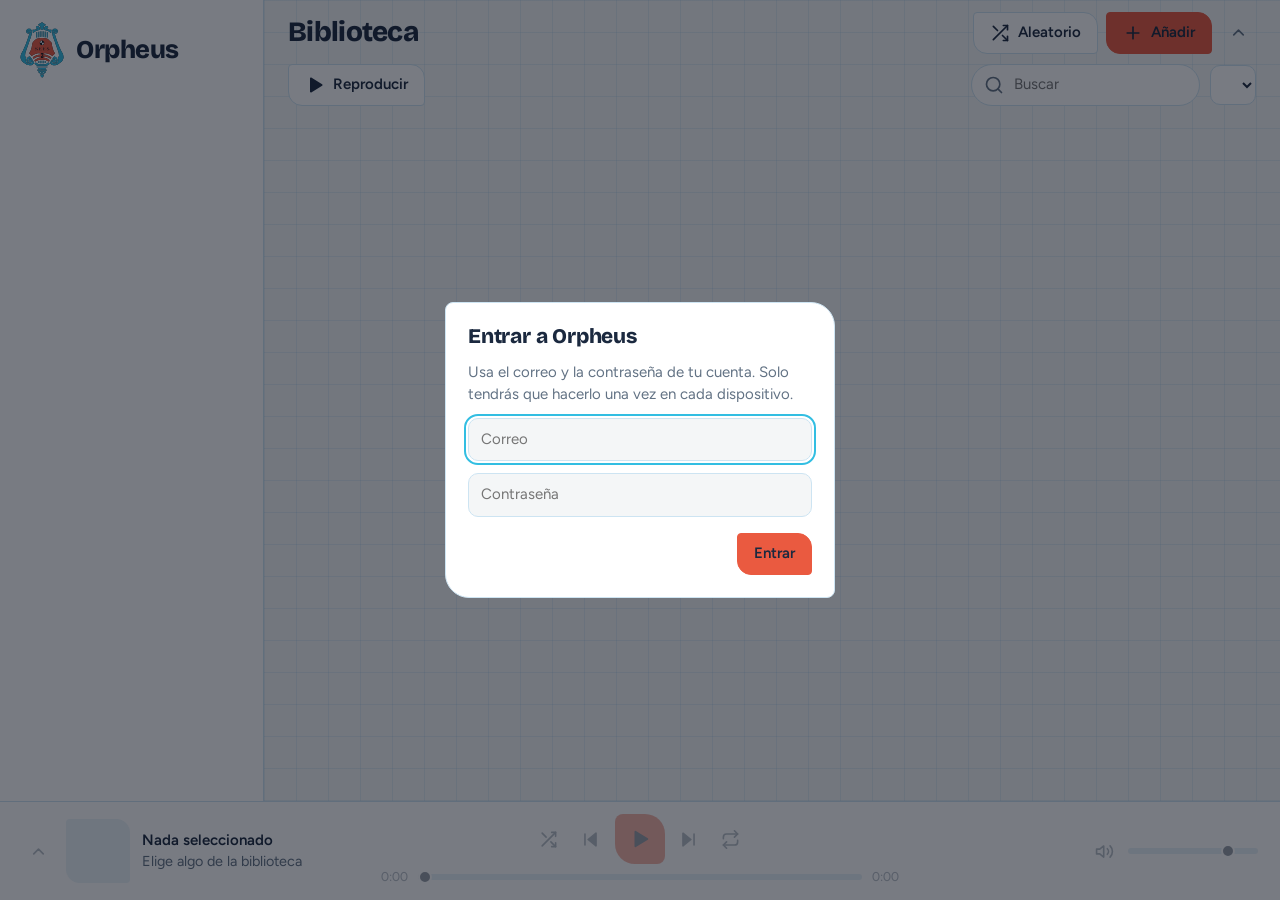
<file: index.html>
<!DOCTYPE html>
<html lang="es">
<head>
<meta charset="utf-8">
<title>Orpheus</title>
<meta name="viewport" content="width=device-width, initial-scale=1, viewport-fit=cover">
<meta name="description" content="Orpheus: tu música, en cualquier dispositivo">
<link rel="icon" href="assets/logo.svg" type="image/svg+xml">
<link rel="preconnect" href="https://fonts.googleapis.com">
<link rel="preconnect" href="https://fonts.gstatic.com" crossorigin>
<link href="https://fonts.googleapis.com/css2?family=Bricolage+Grotesque:opsz,wght@12..96,500;12..96,800&family=Figtree:wght@400;500;600&display=swap" rel="stylesheet">
<link rel="stylesheet" href="css/style.css?v=5">
</head>

<body>

<!-- Iconos (sprite). Para añadir uno: copia un <symbol> y úsalo con <use href="#i-nombre"/> -->
<svg width="0" height="0" style="position:absolute" aria-hidden="true">
  <symbol id="i-play" viewBox="0 0 24 24"><polygon points="7 4 20 12 7 20 7 4"/></symbol>
  <symbol id="i-pause" viewBox="0 0 24 24"><rect x="6" y="4" width="4" height="16"/><rect x="14" y="4" width="4" height="16"/></symbol>
  <symbol id="i-prev" viewBox="0 0 24 24"><polygon points="19 20 9 12 19 4 19 20"/><line x1="5" y1="19" x2="5" y2="5"/></symbol>
  <symbol id="i-next" viewBox="0 0 24 24"><polygon points="5 4 15 12 5 20 5 4"/><line x1="19" y1="5" x2="19" y2="19"/></symbol>
  <symbol id="i-shuffle" viewBox="0 0 24 24"><polyline points="16 3 21 3 21 8"/><line x1="4" y1="20" x2="21" y2="3"/><polyline points="21 16 21 21 16 21"/><line x1="15" y1="15" x2="21" y2="21"/><line x1="4" y1="4" x2="9" y2="9"/></symbol>
  <symbol id="i-repeat" viewBox="0 0 24 24"><polyline points="17 1 21 5 17 9"/><path d="M3 11V9a4 4 0 0 1 4-4h14"/><polyline points="7 23 3 19 7 15"/><path d="M21 13v2a4 4 0 0 1-4 4H3"/></symbol>
  <symbol id="i-heart" viewBox="0 0 24 24"><path d="M20.84 4.61a5.5 5.5 0 0 0-7.78 0L12 5.67l-1.06-1.06a5.5 5.5 0 0 0-7.78 7.78l1.06 1.06L12 21.23l7.78-7.78 1.06-1.06a5.5 5.5 0 0 0 0-7.78z"/></symbol>
  <symbol id="i-more" viewBox="0 0 24 24"><circle cx="12" cy="5" r="1.5"/><circle cx="12" cy="12" r="1.5"/><circle cx="12" cy="19" r="1.5"/></symbol>
  <symbol id="i-plus" viewBox="0 0 24 24"><line x1="12" y1="5" x2="12" y2="19"/><line x1="5" y1="12" x2="19" y2="12"/></symbol>
  <symbol id="i-search" viewBox="0 0 24 24"><circle cx="11" cy="11" r="8"/><line x1="21" y1="21" x2="16.65" y2="16.65"/></symbol>
  <symbol id="i-vol" viewBox="0 0 24 24"><polygon points="11 5 6 9 2 9 2 15 6 15 11 19 11 5"/><path d="M15.54 8.46a5 5 0 0 1 0 7.07"/><path d="M19.07 4.93a10 10 0 0 1 0 14.14"/></symbol>
  <symbol id="i-mute" viewBox="0 0 24 24"><polygon points="11 5 6 9 2 9 2 15 6 15 11 19 11 5"/><line x1="23" y1="9" x2="17" y2="15"/><line x1="17" y1="9" x2="23" y2="15"/></symbol>
  <symbol id="i-grid" viewBox="0 0 24 24"><rect x="3" y="3" width="7" height="7"/><rect x="14" y="3" width="7" height="7"/><rect x="14" y="14" width="7" height="7"/><rect x="3" y="14" width="7" height="7"/></symbol>
  <symbol id="i-list" viewBox="0 0 24 24"><line x1="8" y1="6" x2="21" y2="6"/><line x1="8" y1="12" x2="21" y2="12"/><line x1="8" y1="18" x2="21" y2="18"/><line x1="3" y1="6" x2="3.01" y2="6"/><line x1="3" y1="12" x2="3.01" y2="12"/><line x1="3" y1="18" x2="3.01" y2="18"/></symbol>
  <symbol id="i-logout" viewBox="0 0 24 24"><path d="M9 21H5a2 2 0 0 1-2-2V5a2 2 0 0 1 2-2h4"/><polyline points="16 17 21 12 16 7"/><line x1="21" y1="12" x2="9" y2="12"/></symbol>
  <symbol id="i-chev" viewBox="0 0 24 24"><polyline points="6 9 12 15 18 9"/></symbol>
  <symbol id="i-disc" viewBox="0 0 24 24"><circle cx="12" cy="12" r="10"/><circle cx="12" cy="12" r="3"/></symbol>
  <symbol id="i-x" viewBox="0 0 24 24"><line x1="18" y1="6" x2="6" y2="18"/><line x1="6" y1="6" x2="18" y2="18"/></symbol>
  <symbol id="i-grip" viewBox="0 0 24 24"><circle cx="9" cy="6" r="1.5"/><circle cx="15" cy="6" r="1.5"/><circle cx="9" cy="12" r="1.5"/><circle cx="15" cy="12" r="1.5"/><circle cx="9" cy="18" r="1.5"/><circle cx="15" cy="18" r="1.5"/></symbol>
  <symbol id="i-feather" viewBox="0 0 24 24"><path d="M20.24 12.24a6 6 0 0 0-8.49-8.49L5 10.5V19h8.5z"/><line x1="16" y1="8" x2="2" y2="22"/><line x1="17.5" y1="15" x2="9" y2="15"/></symbol>
</svg>

<div class="app" id="app">

  <!-- ============ BARRA LATERAL ============ -->
  <aside class="side">
    <a class="brand" href="./" aria-label="Orpheus">
      <img class="brand-logo" src="assets/logo.svg" alt="" width="44" height="56">
      <span class="wordmark">Orpheus</span>
    </a>
    <nav class="nav" id="nav" aria-label="Secciones"></nav>
  </aside>

  <!-- ============ CONTENIDO ============ -->
  <main class="main">
    <header class="head" id="head">
      <div class="head-top">
        <div class="head-title">
          <h1 id="viewTitle">Biblioteca</h1>
          <p class="sub" id="viewSub"></p>
        </div>
        <div class="head-actions">
          <button class="btn" id="playShuffle" type="button" title="Reproducir un elemento al azar de la biblioteca"><svg class="i"><use href="#i-shuffle"/></svg><span class="lbl">Aleatorio</span></button>
          <button class="btn primary" id="addBtn" type="button" title="Añadir archivos"><svg class="i"><use href="#i-plus"/></svg><span class="lbl">Añadir</span></button>
          <button class="icon-btn" id="headToggle" type="button" aria-label="Ocultar herramientas" aria-expanded="true"><svg class="i"><use href="#i-chev"/></svg></button>
        </div>
      </div>
      <div class="tools" id="tools">
        <button class="btn" id="playAll" type="button"><svg class="i" style="fill:currentColor"><use href="#i-play"/></svg>Reproducir</button>
        <span id="viewActions"></span>
        <span class="spacer"></span>
        <label class="search"><svg class="i"><use href="#i-search"/></svg><input id="search" type="search" placeholder="Buscar" aria-label="Buscar" autocomplete="off"></label>
        <select id="sort" aria-label="Ordenar"></select>
      </div>
    </header>
    <div class="rows" id="rows" role="list"></div>
  </main>

  <!-- ============ BARRA INFERIOR ============ -->
  <footer class="player idle" id="player">
    <div class="now">
      <button class="icon-btn expand-btn" id="expandBtn" type="button" aria-label="Abrir cola de reproducción" aria-expanded="false"><svg class="i"><use href="#i-chev"/></svg></button>
      <div class="np-cover" id="npCover"></div>
      <div class="np-text">
        <div class="np-t" id="npTitle">Nada seleccionado</div>
        <div class="np-a" id="npArtist">Elige algo de la biblioteca</div>
      </div>
    </div>
    <div class="ctrl">
      <div class="btns">
        <button class="icon-btn" id="shuffleBtn" type="button" aria-label="Aleatorio" aria-pressed="false"><svg class="i"><use href="#i-shuffle"/></svg></button>
        <button class="icon-btn" id="prevBtn" type="button" aria-label="Anterior"><svg class="i" style="fill:currentColor"><use href="#i-prev"/></svg></button>
        <button class="play-btn" id="playBtn" type="button" aria-label="Reproducir"><svg class="i"><use href="#i-play"/></svg></button>
        <button class="icon-btn" id="nextBtn" type="button" aria-label="Siguiente"><svg class="i" style="fill:currentColor"><use href="#i-next"/></svg></button>
        <button class="icon-btn" id="repeatBtn" type="button" aria-label="Repetir: desactivado" aria-pressed="false"><svg class="i"><use href="#i-repeat"/></svg><span class="badge" hidden>1</span></button>
      </div>
      <div class="seekrow">
        <span id="tCur">0:00</span>
        <input type="range" id="seek" min="0" max="1000" step="1" value="0" aria-label="Posición">
        <span id="tDur">0:00</span>
      </div>
    </div>
    <div class="vol">
      <button class="icon-btn" id="muteBtn" type="button" aria-label="Silenciar"><svg class="i"><use href="#i-vol"/></svg></button>
      <input type="range" id="volume" min="0" max="1" step="0.01" value="0.8" aria-label="Volumen">
    </div>
    <section class="queue" id="queue" hidden aria-label="Cola de reproducción">
      <div class="q-head"><b>Cola</b><span id="qInfo"></span></div>
      <div class="q-scroll" id="qScroll"><div class="q-list" id="qList" role="list"></div></div>
    </section>
  </footer>
</div>

<div class="menu" id="menu" hidden role="menu"></div>

<dialog id="dlg">
  <div class="dlg-body">
    <h2 id="dlgTitle"></h2>
    <p id="dlgText" hidden></p>
    <input id="dlgInput" type="text" maxlength="60" hidden>
    <div class="dlg-actions">
      <button class="btn ghost" id="dlgCancel" type="button">Cancelar</button>
      <button class="btn primary" id="dlgOk" type="button">Aceptar</button>
    </div>
  </div>
</dialog>

<dialog id="login">
  <form class="dlg-body" id="loginForm">
    <h2>Entrar a Orpheus</h2>
    <p>Usa el correo y la contraseña de tu cuenta. Solo tendrás que hacerlo una vez en cada dispositivo.</p>
    <input id="loginEmail" type="email" name="email" autocomplete="username" placeholder="Correo" required>
    <input id="loginPass" type="password" name="password" autocomplete="current-password" placeholder="Contraseña" required>
    <p class="err" id="loginErr" role="alert" hidden></p>
    <div class="dlg-actions"><button class="btn primary" id="loginOk" type="submit">Entrar</button></div>
  </form>
</dialog>

<dialog id="editDlg">
  <form class="dlg-body" id="editForm">
    <h2>Editar información</h2>
    <label class="fld"><span>Título</span><input id="edTitle" type="text" maxlength="200" required autocomplete="off"></label>
    <label class="fld"><span>Autor</span><input id="edArtist" type="text" maxlength="200" list="dlArtists" autocomplete="off"></label>
    <label class="fld"><span>Álbum</span><input id="edAlbum" type="text" maxlength="200" list="dlAlbums" autocomplete="off"></label>
    <label class="fld"><span>Nº de pista (para ordenar el álbum)</span><input id="edTrack" type="number" min="1" max="999" inputmode="numeric"></label>
    <datalist id="dlArtists"></datalist><datalist id="dlAlbums"></datalist>
    <div class="dlg-actions">
      <button class="btn ghost" id="edCancel" type="button">Cancelar</button>
      <button class="btn primary" type="submit">Guardar</button>
    </div>
  </form>
</dialog>

<div class="toast" id="toast" role="status" aria-live="polite" hidden></div>
<div class="drop" id="drop" hidden>Suelta los archivos para añadirlos</div>
<input type="file" id="fileInput" accept=".mp3,audio/*" multiple hidden>

<script src="js/app.js?v=5"></script>
</body>
</html>
</file>
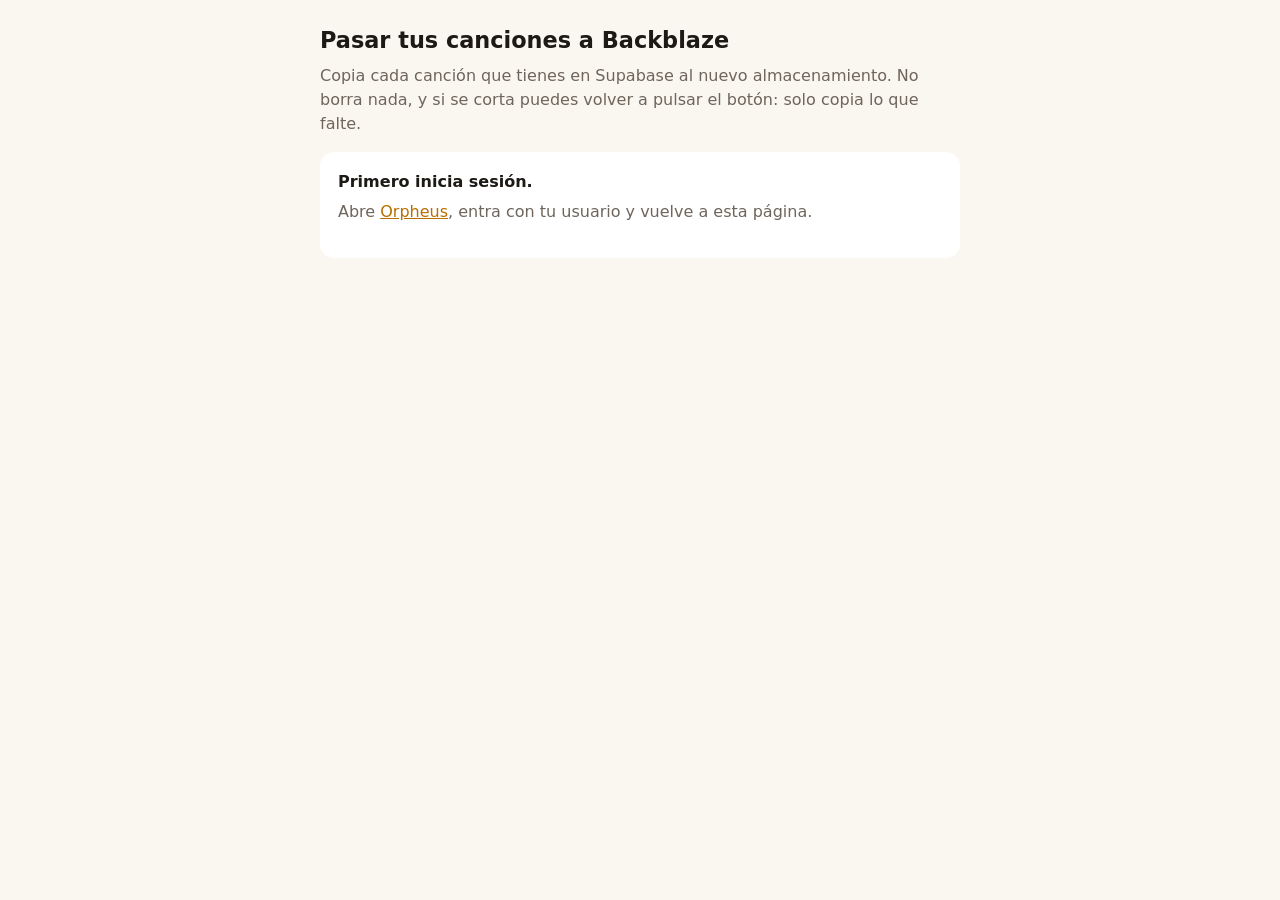
<file: migrar.html>
<!DOCTYPE html>
<html lang="es">
<head>
<meta charset="utf-8">
<title>Orpheus · Pasar canciones a Backblaze</title>
<meta name="viewport" content="width=device-width, initial-scale=1">
<style>
  :root { color-scheme: light dark; --bg:#14110f; --fg:#f3ece4; --mut:#a89e92; --card:#1f1b18; --acc:#e8a33d; --ok:#6bc28a; --bad:#f06a5a; }
  @media (prefers-color-scheme: light) { :root { --bg:#faf6f0; --fg:#1d1915; --mut:#6e655b; --card:#fff; --acc:#b86e00; --ok:#1f8a4c; --bad:#c0392b; } }
  * { box-sizing: border-box; }
  body { margin:0; font:16px/1.5 system-ui,-apple-system,"Segoe UI",sans-serif; background:var(--bg); color:var(--fg); padding:24px 16px; }
  main { max-width:640px; margin:0 auto; }
  h1 { font-size:1.4rem; margin:0 0 4px; }
  p { color:var(--mut); margin:6px 0 16px; }
  .card { background:var(--card); border-radius:14px; padding:18px; margin:14px 0; }
  button { font:inherit; font-weight:600; border:0; border-radius:10px; padding:11px 18px; background:var(--acc); color:#1b1206; cursor:pointer; }
  button:disabled { opacity:.5; cursor:default; }
  .bar { height:10px; background:rgba(128,128,128,.25); border-radius:99px; overflow:hidden; margin:12px 0 6px; }
  .bar > i { display:block; height:100%; width:0; background:var(--acc); transition:width .2s; }
  .nums { display:flex; gap:16px; flex-wrap:wrap; font-size:.95rem; }
  .nums b { font-variant-numeric:tabular-nums; }
  .ok { color:var(--ok); } .bad { color:var(--bad); }
  #cur { color:var(--mut); font-size:.9rem; min-height:1.4em; word-break:break-all; }
  #errs { font-size:.85rem; color:var(--bad); max-height:220px; overflow:auto; white-space:pre-wrap; margin-top:10px; }
  a { color:var(--acc); }
</style>
</head>
<body>
<main>
  <h1>Pasar tus canciones a Backblaze</h1>
  <p>Copia cada canción que tienes en Supabase al nuevo almacenamiento. No borra nada, y si se corta puedes volver a pulsar el botón: solo copia lo que falte.</p>

  <div class="card" id="noSession" hidden>
    <b>Primero inicia sesión.</b>
    <p>Abre <a href="./">Orpheus</a>, entra con tu usuario y vuelve a esta página.</p>
  </div>

  <div class="card" id="panel" hidden>
    <button id="go" type="button">Empezar a copiar</button>
    <div class="bar"><i id="fill"></i></div>
    <div class="nums">
      <span>Canciones: <b id="nTotal">–</b></span>
      <span class="ok">Copiadas: <b id="nCopied">0</b></span>
      <span>Ya estaban: <b id="nSkipped">0</b></span>
      <span class="bad">Con error: <b id="nFailed">0</b></span>
    </div>
    <div id="cur"></div>
    <div id="errs" hidden></div>
    <p id="done" class="ok" hidden></p>
  </div>
</main>

<script>
/* ===== Ajustes (los mismos que usa la página) ===== */
const SUPABASE_URL = 'https://phhlkybgxezcymixajnj.supabase.co';
const SUPABASE_KEY = 'sb_publishable_mir-9ntK2ZBXFsgbuqvGqA_eyyTCeGv';
const WORKER = 'https://orpheus-audio.frozxd162.workers.dev';
const OLD_BUCKET = 'songs';
const SKEY = 'orpheus-session';

const $ = id => document.getElementById(id);
const enc = encodeURIComponent;
let session = null;
try { session = JSON.parse(localStorage.getItem(SKEY)); } catch (e) {}

async function token() {
  if (!session) throw new Error('Sin sesión: abre Orpheus e inicia sesión');
  if (session.expires_at - 90 < Date.now() / 1000) {
    const r = await fetch(`${SUPABASE_URL}/auth/v1/token?grant_type=refresh_token`, {
      method: 'POST', headers: { apikey: SUPABASE_KEY, 'Content-Type': 'application/json' },
      body: JSON.stringify({ refresh_token: session.refresh_token }),
    });
    const j = await r.json().catch(() => ({}));
    if (!r.ok) throw new Error('La sesión caducó: abre Orpheus, inicia sesión y vuelve aquí');
    session = { access_token: j.access_token, refresh_token: j.refresh_token, expires_at: j.expires_at || Math.floor(Date.now() / 1000) + (j.expires_in || 3600), user_id: j.user.id, email: j.user.email };
    localStorage.setItem(SKEY, JSON.stringify(session));   // se comparte con la página para que ambas sigan con la sesión vigente
  }
  return session.access_token;
}

async function listIds() {
  const out = [];
  for (let off = 0; ; off += 1000) {
    const r = await fetch(`${SUPABASE_URL}/rest/v1/orpheus_data?select=id,data&store=eq.items&order=id&limit=1000&offset=${off}`, {
      headers: { apikey: SUPABASE_KEY, Authorization: 'Bearer ' + await token() },
    });
    if (!r.ok) throw new Error('No se pudo leer la lista de canciones (' + r.status + ')');
    const rows = await r.json();
    out.push(...rows);
    if (rows.length < 1000) break;
  }
  return out;
}
async function existsInB2(id) {
  const r = await fetch(`${WORKER}/f/${enc(id)}`, { method: 'HEAD', headers: { Authorization: 'Bearer ' + await token() } });
  if (r.status === 200) return true;
  if (r.status === 404) return false;
  throw new Error('El Worker respondió ' + r.status + (r.status === 401 || r.status === 403 ? ' (revisa el usuario autorizado)' : ''));
}
async function copyOne(id) {
  const d = await fetch(`${SUPABASE_URL}/storage/v1/object/authenticated/${OLD_BUCKET}/${session.user_id}/${enc(id)}`, {
    headers: { apikey: SUPABASE_KEY, Authorization: 'Bearer ' + await token() },
  });
  if (d.status === 404 || d.status === 400) throw new Error('el archivo no está en Supabase');
  if (!d.ok) throw new Error('Supabase respondió ' + d.status);
  const blob = await d.blob();
  const u = await fetch(`${WORKER}/f/${enc(id)}`, {
    method: 'PUT', headers: { Authorization: 'Bearer ' + await token(), 'Content-Type': blob.type || 'audio/mpeg' }, body: blob,
  });
  if (!u.ok) { let m = ''; try { m = (await u.json()).error; } catch (e) {} throw new Error(m || 'El Worker respondió ' + u.status); }
}

let running = false;
async function run() {
  if (running) return; running = true;
  const go = $('go'); go.disabled = true; go.textContent = 'Copiando…';
  $('errs').hidden = true; $('errs').textContent = ''; $('done').hidden = true;
  let copied = 0, skipped = 0, failed = 0, finished = 0;
  const errs = [];
  try {
    const rows = await listIds();
    const total = rows.length; $('nTotal').textContent = total;
    const update = () => {
      $('nCopied').textContent = copied; $('nSkipped').textContent = skipped; $('nFailed').textContent = failed;
      $('fill').style.width = (total ? finished / total * 100 : 100) + '%';
    };
    let next = 0;
    const worker = async () => {
      while (next < rows.length) {
        const row = rows[next++];
        const name = (row.data && (row.data.title || row.data.name)) || row.id;
        $('cur').textContent = 'Revisando: ' + name;
        try {
          if (await existsInB2(row.id)) skipped++;
          else { $('cur').textContent = 'Copiando: ' + name; await copyOne(row.id); copied++; }
        } catch (e) {
          failed++; errs.push(`· ${name}: ${e.message}`);
          if (/sesión/i.test(e.message)) next = rows.length;      // sin sesión no tiene sentido seguir
        }
        finished++; update();
      }
    };
    await Promise.all([worker(), worker()]);
    update();
    $('cur').textContent = '';
    $('done').hidden = false;
    $('done').className = failed ? 'bad' : 'ok';
    $('done').textContent = failed
      ? `Terminó con ${failed} error(es). Pulsa de nuevo el botón para reintentar solo lo que falta.`
      : '¡Listo! Todas las canciones están en Backblaze. Ya puedes abrir Orpheus y comprobar que suenan.';
  } catch (e) {
    $('cur').textContent = ''; $('done').hidden = false; $('done').className = 'bad'; $('done').textContent = e.message;
  }
  if (errs.length) { $('errs').hidden = false; $('errs').textContent = errs.join('\n'); }
  go.disabled = false; go.textContent = 'Volver a intentar lo que falte'; running = false;
}

if (!session) $('noSession').hidden = false;
else { $('panel').hidden = false; $('go').onclick = run; }
</script>
</body>
</html>
</file>
<file: css/style.css>
/* =====================================================================
   ORPHEUS · estilos

   ÍNDICE
   1. Tokens        paleta, colores por tema, tipografía, medidas
   2. Base          reset y elementos globales
   3. Layout        rejilla principal (lateral / contenido / reproductor)
   4. Lateral       marca y navegación
   5. Cabecera      título, herramientas
   6. Componentes   botones, buscador, selector, barras de rango
   7. Lista         filas de canciones, portadas, estado vacío
   8. Reproductor   barra inferior
   9. Overlays      menú, diálogo, aviso, zona de soltar
   10. Móvil

   Regla de color: el naranja (--accent) es SOLO para lo importante
   (canción actual, play, progreso, controles activos, acción principal).
   Todo lo demás usa navy, cian y grises.
   ===================================================================== */


/* =====================================================================
   1. TOKENS
   ===================================================================== */

:root {
  /* --- Paleta base (Persona 3). Nunca se usa suelta en los componentes --- */
  --navy:   #1B293F;   /* Deep-sea Navy */
  --white:  #F4F6F7;   /* Light Grid White */
  --orange: #EA5A40;   /* Vibrant Red-Orange */
  --cyan:   #32BEE2;   /* Persona Cyan-Blue */
  --sky:    #A4CDE7;   /* Muted Sky Blue */
  --slate:  #627284;   /* Medium Shadow Grey */

  /* --- Tema: light-dark(claro, oscuro). Sigue el sistema; se puede forzar
         con <html data-theme="light|dark"> --- */
  color-scheme: light dark;

  --bg:        light-dark(var(--white), color-mix(in srgb, var(--navy) 78%, black));
  --panel:     light-dark(#ffffff,      var(--navy));
  --panel2:    light-dark(color-mix(in srgb, var(--sky) 22%, white), color-mix(in srgb, var(--navy) 80%, var(--sky)));
  --line:      light-dark(color-mix(in srgb, var(--sky) 55%, white), color-mix(in srgb, var(--navy) 68%, var(--slate)));
  --grid:      light-dark(color-mix(in srgb, var(--sky) 26%, transparent), color-mix(in srgb, var(--slate) 14%, transparent));
  --text:      light-dark(var(--navy),  var(--white));
  --muted:     light-dark(var(--slate), color-mix(in srgb, var(--sky) 70%, var(--slate)));

  /* --- Acento (lo importante) --- */
  --accent:      var(--orange);
  --accent-text: light-dark(color-mix(in srgb, var(--orange) 78%, var(--navy)), var(--orange)); /* naranja legible como texto */
  --on-accent:   var(--navy);                                                                   /* texto/icono sobre naranja */
  --danger:      var(--accent-text);

  /* --- Secundario --- */
  --focus: var(--cyan);

  /* --- Sombras y fondos sobre portadas --- */
  --shadow:  light-dark(0 10px 32px rgb(27 41 63 / .16), 0 10px 32px rgb(0 0 0 / .5));
  --scrim:   rgb(10 16 28 / .55);

  /* --- Tipografía --- */
  --font-d: 'Bricolage Grotesque', 'Trebuchet MS', system-ui, sans-serif;   /* títulos */
  --font-b: 'Figtree', system-ui, -apple-system, 'Segoe UI', sans-serif;    /* texto */

  /* --- Medidas --- */
  --player-h: 96px;
  --leaf: 4px 14px 4px 14px;   /* forma "pluma": portadas y botones */

  /* --- Zonas seguras en móvil --- */
  box-sizing: border-box;
  padding-top: env(safe-area-inset-top, 0px);
  padding-bottom: env(safe-area-inset-bottom, 0px);
}

:root[data-theme="light"] { color-scheme: light; }
:root[data-theme="dark"]  { color-scheme: dark; }


/* =====================================================================
   2. BASE
   ===================================================================== */

*, *::before, *::after { box-sizing: border-box; }

html {
  height: 100%;
  scroll-padding-top: env(safe-area-inset-top, 0px);
}

body {
  margin: 0;
  height: 100%;
  background: var(--bg);
  color: var(--text);
  font: 400 15px/1.45 var(--font-b);
  -webkit-font-smoothing: antialiased;
}

[hidden] { display: none !important; }

button, input, select { font: inherit; color: inherit; }
button { cursor: pointer; background: none; border: 0; padding: 0; }

:focus-visible { outline: 2px solid var(--focus); outline-offset: 2px; }

/* Iconos (sprite SVG). Para uno relleno: style="fill:currentColor" */
.i {
  width: 20px;
  height: 20px;
  flex: none;
  fill: none;
  stroke: currentColor;
  stroke-width: 2;
  stroke-linecap: round;
  stroke-linejoin: round;
}


/* =====================================================================
   3. LAYOUT
   ===================================================================== */

.app {
  display: grid;
  grid-template-columns: 264px 1fr;
  grid-template-rows: minmax(0, 1fr) auto;
  height: 100%;
}
.app > * { min-width: 0; min-height: 0; }

.main {
  grid-row: 1;
  grid-column: 2;
  display: flex;
  flex-direction: column;
  overflow: hidden;
  /* cuadrícula sutil de fondo, como en el arte de Persona 3 */
  background-image:
    linear-gradient(var(--grid) 1px, transparent 1px),
    linear-gradient(90deg, var(--grid) 1px, transparent 1px);
  background-size: 32px 32px;
}


/* =====================================================================
   4. LATERAL
   ===================================================================== */

.side {
  grid-row: 1;
  display: flex;
  flex-direction: column;
  gap: 22px;
  padding: 22px 14px;
  overflow: auto;
  background: var(--panel);
  border-right: 1px solid var(--line);
}

/* --- Marca --- */
.brand {
  display: flex;
  align-items: center;
  gap: 12px;
  padding: 0 6px;
  color: inherit;
  text-decoration: none;
}
.brand-logo { height: 56px; width: auto; flex: none; }
.wordmark {
  font: 800 1.6rem/1 var(--font-d);
  letter-spacing: -.02em;
}

/* --- Navegación --- */
.nav { display: flex; flex-direction: column; gap: 2px; }

.nav-label {
  margin: 16px 10px 6px;
  font-size: .8rem;
  font-weight: 600;
  color: var(--muted);
}

.nav-item {
  display: flex;
  align-items: center;
  gap: 10px;
  padding: 9px 10px;
  border-radius: 10px;
  text-align: left;
  color: var(--text);
  transition: background .12s;
}
.nav-item span {
  flex: 1;
  min-width: 0;
  overflow: hidden;
  text-overflow: ellipsis;
  white-space: nowrap;
}
.nav-item em {
  font-style: normal;
  font-size: .8rem;
  color: var(--muted);
  font-variant-numeric: tabular-nums;
}
.nav-item:hover { background: var(--panel2); }
.nav-item[aria-current="page"] {
  background: var(--panel2);
  box-shadow: inset 3px 0 0 var(--accent);
  font-weight: 600;
}
.nav-item.new { color: var(--muted); }
.nav-item.new:hover { color: var(--text); }


/* =====================================================================
   5. CABECERA
   ===================================================================== */

.head {
  display: flex;
  flex-direction: column;
  gap: 10px;
  padding: 12px 24px 8px;
}
.head-top {
  display: flex;
  align-items: center;
  justify-content: space-between;
  gap: 16px;
}

h1 {
  margin: 0;
  font: 800 clamp(1.35rem, 2.2vw, 1.75rem)/1.1 var(--font-d);
  letter-spacing: -.025em;
}
.sub { margin: 6px 0 0; color: var(--muted); font-size: .9rem; }

.tools { display: flex; flex-wrap: wrap; align-items: center; gap: 10px; }
#viewActions { display: contents; }
.spacer { flex: 1; }


/* =====================================================================
   6. COMPONENTES
   ===================================================================== */

/* --- Botones --- */
.btn {
  display: inline-flex;
  align-items: center;
  gap: 8px;
  padding: 9px 16px;
  border: 1px solid var(--line);
  border-radius: var(--leaf);
  background: var(--panel);
  font-weight: 600;
  transition: filter .12s, background .12s, border-color .12s;
}
.btn:hover { background: var(--panel2); border-color: var(--cyan); }
.btn:disabled { opacity: .5; pointer-events: none; }

.btn.primary { background: var(--accent); border-color: var(--accent); color: var(--on-accent); }
.btn.primary:hover { filter: brightness(1.08); }
.btn.ghost  { background: transparent; }
.btn.danger { color: var(--danger); }

.icon-btn {
  position: relative;
  display: inline-grid;
  place-items: center;
  width: 36px;
  height: 36px;
  border-radius: 50%;
  color: var(--muted);
  transition: color .12s, background .12s;
}
.icon-btn:hover { color: var(--text); background: var(--panel2); }
.icon-btn[aria-pressed="true"] { color: var(--accent-text); }   /* activo: aleatorio, repetir, favorito */
.icon-btn .i { width: 19px; height: 19px; }
.fav[aria-pressed="true"] .i { fill: currentColor; }

.icon-btn .badge {
  position: absolute;
  top: 3px;
  right: 3px;
  min-width: 13px;
  height: 13px;
  border-radius: 99px;
  background: var(--accent);
  color: var(--on-accent);
  font-size: .62rem;
  font-weight: 800;
  line-height: 13px;
  text-align: center;
}

/* --- Buscador y selector --- */
.search {
  display: flex;
  align-items: center;
  gap: 8px;
  min-width: 200px;
  padding: 8px 12px;
  border: 1px solid var(--line);
  border-radius: 99px;
  background: var(--panel);
  color: var(--muted);
}
.search input { width: 100%; border: 0; outline: 0; background: transparent; color: var(--text); }
.search:focus-within { border-color: var(--cyan); }

select {
  padding: 9px 12px;
  border: 1px solid var(--line);
  border-radius: 10px;
  background: var(--panel);
  color: var(--text);
}

/* --- Barras de rango (posición y volumen). --p lo actualiza el JS --- */
input[type=range] {
  --p: 0%;
  -webkit-appearance: none;
  appearance: none;
  width: 100%;
  height: 22px;
  margin: 0;
  background: transparent;
  cursor: pointer;
}
input[type=range]::-webkit-slider-runnable-track {
  height: 6px;
  border-radius: 99px;
  background: linear-gradient(var(--accent), var(--accent)) 0 0 / var(--p) 100% no-repeat, var(--line);
}
input[type=range]::-webkit-slider-thumb {
  -webkit-appearance: none;
  width: 14px;
  height: 14px;
  margin-top: -4px;
  border-radius: 50%;
  background: var(--text);
  border: 2px solid var(--panel);
}
input[type=range]::-moz-range-track    { height: 6px; border-radius: 99px; background: var(--line); }
input[type=range]::-moz-range-progress { height: 6px; border-radius: 99px; background: var(--accent); }
input[type=range]::-moz-range-thumb    { width: 10px; height: 10px; border-radius: 50%; background: var(--text); border: 2px solid var(--panel); }


/* =====================================================================
   7. LISTA DE CANCIONES
   ===================================================================== */

.rows {
  flex: 1;
  display: flex;
  flex-direction: column;
  gap: 2px;
  padding: 4px 18px 28px;
  overflow: auto;
}

.row {
  display: grid;
  grid-template-columns: 48px minmax(0, 1.4fr) minmax(0, 1fr) 54px 36px 36px;
  gap: 14px;
  align-items: center;
  padding: 7px 10px;
  border-radius: 12px;
  cursor: pointer;
  transition: background .12s;
}
.row:hover { background: var(--panel2); }

/* Canción seleccionada: aquí manda el naranja */
.row.current { background: var(--panel2); box-shadow: inset 3px 0 0 var(--accent); }
.row.current .t { color: var(--accent-text); }

.meta { min-width: 0; }
.t, .a, .alb { overflow: hidden; text-overflow: ellipsis; white-space: nowrap; }
.t { font-weight: 600; }
.a, .alb, .dur { color: var(--muted); font-size: .9rem; }
.dur { text-align: right; font-variant-numeric: tabular-nums; }

/* --- Portadas --- */
.thumb {
  position: relative;
  width: 48px;
  height: 48px;
  border-radius: var(--leaf);
  overflow: hidden;
  background: var(--panel2);
}
.thumb img, .np-cover img { display: block; width: 100%; height: 100%; object-fit: cover; }

/* Portada de relleno (sin carátula). 4 variantes: debe coincidir con PLACEHOLDER_VARIANTS en app.js */
.ph {
  display: grid;
  place-items: center;
  width: 100%;
  height: 100%;
  color: var(--white);
  font: 800 1.2rem/1 var(--font-d);
}
.ph[data-v="0"] { background: linear-gradient(135deg, var(--cyan),  var(--navy)); }
.ph[data-v="1"] { background: linear-gradient(135deg, var(--slate), var(--navy)); }
.ph[data-v="2"] { background: linear-gradient(135deg, var(--navy),  var(--cyan)); }
.ph[data-v="3"] { background: linear-gradient(135deg, var(--cyan),  var(--slate)); }

/* Icono play sobre la portada */
.pl {
  position: absolute;
  inset: 0;
  display: grid;
  place-items: center;
  background: var(--scrim);
  color: var(--white);
  opacity: 0;
  transition: opacity .12s;
}
.row:hover .pl, .row.current .pl, .row:focus-visible .pl { opacity: 1; }
.pl .i { fill: currentColor; }
.row.current .pl { color: var(--accent); }

/* --- Estado vacío --- */
.empty {
  display: flex;
  flex-direction: column;
  align-items: center;
  gap: 12px;
  max-width: 420px;
  margin: 8vh auto 0;
  padding: 0 16px;
  text-align: center;
}
.empty .big { font: 800 1.6rem/1.15 var(--font-d); letter-spacing: -.02em; }
.empty p { margin: 0; color: var(--muted); }
.empty-logo { height: 120px; width: auto; }


/* =====================================================================
   8. REPRODUCTOR INFERIOR
   ===================================================================== */

.player {
  grid-row: 2;
  grid-column: 1 / -1;
  display: grid;
  grid-template-columns: minmax(0, 1fr) minmax(320px, 1.6fr) minmax(0, 1fr);
  gap: 18px;
  align-items: center;
  min-height: var(--player-h);
  padding: 12px 22px;
  background: var(--panel);
  border-top: 1px solid var(--line);
}
.player.idle .ctrl,
.player.idle .vol { opacity: .45; pointer-events: none; }

/* --- Canción actual --- */
.now { display: flex; align-items: center; gap: 12px; min-width: 0; }
.np-cover {
  display: grid;
  place-items: center;
  flex: none;
  width: 64px;
  height: 64px;
  border-radius: var(--leaf);
  overflow: hidden;
  background: var(--panel2);
  color: var(--muted);
}
.np-text { min-width: 0; }
.np-t, .np-a { overflow: hidden; text-overflow: ellipsis; white-space: nowrap; }
.np-t { font-weight: 600; }
.np-a { color: var(--muted); font-size: .9rem; }

/* --- Controles --- */
.ctrl { display: flex; flex-direction: column; gap: 2px; }
.btns { display: flex; justify-content: center; align-items: center; gap: 6px; }

.play-btn {
  display: grid;
  place-items: center;
  width: 50px;
  height: 50px;
  border-radius: 8px 20px 8px 20px;
  background: var(--accent);
  color: var(--on-accent);
  transition: filter .12s, transform .08s;
}
.play-btn:hover  { filter: brightness(1.08); }
.play-btn:active { transform: scale(.95); }
.play-btn .i { width: 22px; height: 22px; fill: currentColor; }

/* --- Barra de posición --- */
.seekrow {
  display: flex;
  align-items: center;
  gap: 10px;
  color: var(--muted);
  font-size: .8rem;
  font-variant-numeric: tabular-nums;
}
.seekrow span { width: 42px; }
.seekrow span:first-child { text-align: right; }

/* --- Volumen --- */
.vol { display: flex; align-items: center; justify-content: flex-end; gap: 6px; }
.vol input { max-width: 130px; }


/* =====================================================================
   9. MENÚ, DIÁLOGO, AVISOS
   ===================================================================== */

.menu {
  position: fixed;
  z-index: 60;
  min-width: 230px;
  max-width: min(92vw, 300px);
  max-height: min(60vh, 380px);
  padding: 6px;
  overflow: auto;
  background: var(--panel);
  border: 1px solid var(--line);
  border-radius: 14px;
  box-shadow: var(--shadow);
}
.menu button {
  display: block;
  width: 100%;
  padding: 9px 12px;
  border-radius: 9px;
  text-align: left;
  overflow: hidden;
  text-overflow: ellipsis;
  white-space: nowrap;
}
.menu button:hover { background: var(--panel2); }
.menu .danger { color: var(--danger); }
.menu .mh { padding: 8px 12px 4px; font-size: .8rem; font-weight: 600; color: var(--muted); }
.menu hr { margin: 6px 4px; border: 0; border-top: 1px solid var(--line); }

dialog {
  width: min(92vw, 390px);
  padding: 0;
  border: 1px solid var(--line);
  border-radius: 8px 24px 8px 24px;
  background: var(--panel);
  color: var(--text);
  box-shadow: var(--shadow);
}
dialog::backdrop { background: var(--scrim); }

.dlg-body { display: flex; flex-direction: column; gap: 12px; padding: 22px; }
.dlg-body h2 { margin: 0; font: 800 1.3rem/1.2 var(--font-d); letter-spacing: -.01em; }
.dlg-body p { margin: 0; color: var(--muted); }
.dlg-body input {
  padding: 10px 12px;
  border: 1px solid var(--line);
  border-radius: 10px;
  background: var(--bg);
  color: var(--text);
}
.dlg-actions { display: flex; justify-content: flex-end; gap: 8px; margin-top: 4px; }
.dlg-body .err { color: var(--danger); font-weight: 500; }

.toast {
  position: fixed;
  left: 50%;
  bottom: calc(var(--player-h) + 18px + env(safe-area-inset-bottom, 0px));
  z-index: 70;
  max-width: 90vw;
  padding: 10px 16px;
  transform: translateX(-50%);
  border-radius: 99px;
  background: var(--text);
  color: var(--bg);
  font-weight: 500;
  text-align: center;
  box-shadow: var(--shadow);
}

.drop {
  position: fixed;
  inset: 10px;
  z-index: 80;
  display: grid;
  place-items: center;
  border: 3px dashed var(--accent);
  border-radius: 24px;
  background: color-mix(in srgb, var(--bg) 88%, transparent);
  font: 800 1.6rem var(--font-d);
  pointer-events: none;
}


/* =====================================================================
   10. MÓVIL
   ===================================================================== */

@media (max-width: 820px) {
  :root { --player-h: 128px; }

  .app { grid-template-columns: 1fr; grid-template-rows: auto minmax(0, 1fr) auto; }

  /* Lateral pasa a barra superior con pestañas */
  .side { grid-row: 1; gap: 10px; padding: 12px 12px 10px; overflow: visible; border-right: 0; border-bottom: 1px solid var(--line); }
  .brand-logo { height: 44px; }
  .wordmark { font-size: 1.3rem; }
  .nav { flex-direction: row; gap: 6px; padding-bottom: 2px; overflow-x: auto; }
  .nav-label { display: none; }
  .nav-item { flex: none; padding: 7px 14px; border: 1px solid var(--line); border-radius: 99px; }
  .nav-item[aria-current="page"] { border-color: var(--accent); box-shadow: none; }

  .main { grid-row: 2; grid-column: 1; }
  .head { gap: 12px; padding: 16px 16px 10px; }
  .head-top { align-items: center; }
  .search { order: 9; flex: 1 1 100%; min-width: 0; }
  .spacer { display: none; }

  .rows { padding: 4px 8px 20px; }
  .row { grid-template-columns: 48px minmax(0, 1fr) 36px 36px; gap: 10px; }
  .alb, .dur { display: none; }

  /* Reproductor en dos filas: canción + botones / barra de posición */
  .player {
    grid-row: 3;
    grid-template-columns: minmax(0, 1fr) auto;
    grid-template-areas: "now btns" "seek seek";
    gap: 6px 10px;
    padding: 10px 14px;
  }
  .now { grid-area: now; }
  .np-cover { width: 48px; height: 48px; }
  .ctrl { display: contents; }
  .btns { grid-area: btns; gap: 0; }
  .seekrow { grid-area: seek; }
  .vol { display: none; }
  .icon-btn { width: 34px; height: 34px; }
  .play-btn { width: 44px; height: 44px; }
}

@media (prefers-reduced-motion: reduce) {
  * { transition: none !important; animation: none !important; }
}


/* =====================================================================
   11. ORPHEUS 2.1  (cabecera plegable, álbumes, cola, edición)
   ===================================================================== */

/* --- Cabecera compacta y plegable --- */
.head-title { display: flex; align-items: baseline; gap: 12px; min-width: 0; flex: 1; }
.head-title h1 { min-width: 0; overflow: hidden; text-overflow: ellipsis; white-space: nowrap; }
.head-title .sub { margin: 0; min-width: 0; overflow: hidden; text-overflow: ellipsis; white-space: nowrap; }
.head-actions { display: flex; align-items: center; gap: 8px; flex: none; }
.head.collapsed .tools { display: none; }
#headToggle .i { transition: transform .2s; }
#headToggle[aria-expanded="true"] .i { transform: rotate(180deg); }   /* flecha hacia arriba = ocultar */

/* --- Álbumes --- */
.album-grid {
  display: grid;
  grid-template-columns: repeat(auto-fill, minmax(150px, 1fr));
  gap: 14px 12px;
  padding: 8px 10px;
}
.album {
  display: flex;
  flex-direction: column;
  gap: 8px;
  min-width: 0;
  padding: 8px;
  border-radius: 14px;
  text-align: left;
  transition: background .12s;
}
.album:hover { background: var(--panel2); }
.alb-cover { aspect-ratio: 1; border-radius: var(--leaf); overflow: hidden; background: var(--panel2); box-shadow: var(--shadow); }
.alb-cover img { display: block; width: 100%; height: 100%; object-fit: cover; }
.alb-cover .ph { font-size: 2.4rem; }
.alb-name { font-weight: 600; overflow: hidden; text-overflow: ellipsis; white-space: nowrap; }
.alb-sub { color: var(--muted); font-size: .85rem; overflow: hidden; text-overflow: ellipsis; white-space: nowrap; }

/* --- Formulario de edición --- */
.fld { display: flex; flex-direction: column; gap: 4px; font-size: .85rem; font-weight: 600; color: var(--muted); }
.fld input { font-weight: 400; font-size: 1rem; }

/* --- Reproductor: flecha de la cola --- */
.expand-btn { flex: none; width: 32px; height: 32px; }
.expand-btn .i { transition: transform .2s; transform: rotate(180deg); }
.player.idle .expand-btn { opacity: .45; pointer-events: none; }
.now { cursor: default; }
.np-cover, .np-text { cursor: pointer; }

/* --- Cola de reproducción --- */
.queue { display: flex; flex-direction: column; min-height: 0; padding-top: 8px; border-top: 1px solid var(--line); }
.q-head { display: flex; justify-content: space-between; gap: 12px; padding: 0 6px 6px; font-size: .85rem; color: var(--muted); }
.q-head b { color: var(--text); font-weight: 600; }
.q-head span { overflow: hidden; text-overflow: ellipsis; white-space: nowrap; }
.q-scroll { flex: 1; min-height: 0; overflow: auto; overscroll-behavior: contain; }
.q-list { display: flex; flex-direction: column; gap: 1px; }
.q-row {
  display: grid;
  grid-template-columns: 28px 40px minmax(0, 1fr) 46px 32px;
  gap: 10px;
  align-items: center;
  padding: 5px 6px;
  border-radius: 10px;
  cursor: pointer;
  content-visibility: auto;
  contain-intrinsic-size: auto 52px;
}
.q-row:hover { background: var(--panel2); }
.q-row .thumb { width: 40px; height: 40px; }
.q-row.current { background: var(--panel2); box-shadow: inset 3px 0 0 var(--accent); }
.q-row.current .t { color: var(--accent-text); }
.q-row.dragging { position: relative; z-index: 3; background: var(--panel2); box-shadow: var(--shadow); }
.q-row .icon-btn { width: 30px; height: 30px; }
.q-handle { display: grid; place-items: center; height: 36px; color: var(--muted); cursor: grab; touch-action: none; }
.q-handle:active { cursor: grabbing; }

/* --- Reproductor desplegado (ventana completa; todo el panel se desplaza) --- */
.player.expanded {
  position: fixed;
  inset: 0;
  z-index: 50;
  display: flex;
  flex-direction: column;
  align-items: center;
  gap: 14px;
  padding: calc(env(safe-area-inset-top, 0px) + 16px) 20px calc(env(safe-area-inset-bottom, 0px) + 16px);
  border-top: 0;
  background: var(--bg);
  overflow-x: hidden;
  overflow-y: auto;
  overscroll-behavior: contain;
  -webkit-overflow-scrolling: touch;
}
.player.expanded > .now,
.player.expanded > .ctrl,
.player.expanded > .vol,
.player.expanded > .queue { flex: none; width: min(100%, 620px); }
.player.expanded > .ctrl  { display: flex; }
.player.expanded > .vol   { justify-content: center; }
.player.expanded .q-scroll { overflow: visible; }

.player.expanded .now { flex-direction: column; align-items: center; gap: 14px; text-align: center; }
.player.expanded .np-cover {
  width: clamp(150px, 32vh, 300px);
  height: clamp(150px, 32vh, 300px);
  border-radius: 8px 28px 8px 28px;
  box-shadow: var(--shadow);
}
.player.expanded .np-text { max-width: 100%; }
.player.expanded .np-t { font: 800 1.3rem/1.2 var(--font-d); letter-spacing: -.01em; }
.player.expanded .btns { gap: 10px; }
.player.expanded .expand-btn {
  position: fixed;
  z-index: 3;
  top: calc(env(safe-area-inset-top, 0px) + 10px);
  left: 12px;
  width: 42px;
  height: 42px;
  background: var(--panel2);
  color: var(--text);
}
.player.expanded .expand-btn .i { transform: none; }

@media (max-width: 820px) {
  .head { gap: 8px; padding: 10px 12px 6px; }
  .head-actions .lbl { display: none; }
  .head-actions .btn { padding: 8px 10px; }
  .app.top-hidden .brand { display: none; }          /* con la cabecera oculta, también se esconde el logo */
  .app.top-hidden .side { padding-top: 8px; }
  .album-grid { grid-template-columns: repeat(auto-fill, minmax(130px, 1fr)); padding: 4px 4px; }
  .player.expanded { padding-left: 14px; padding-right: 14px; }
}
</file>
